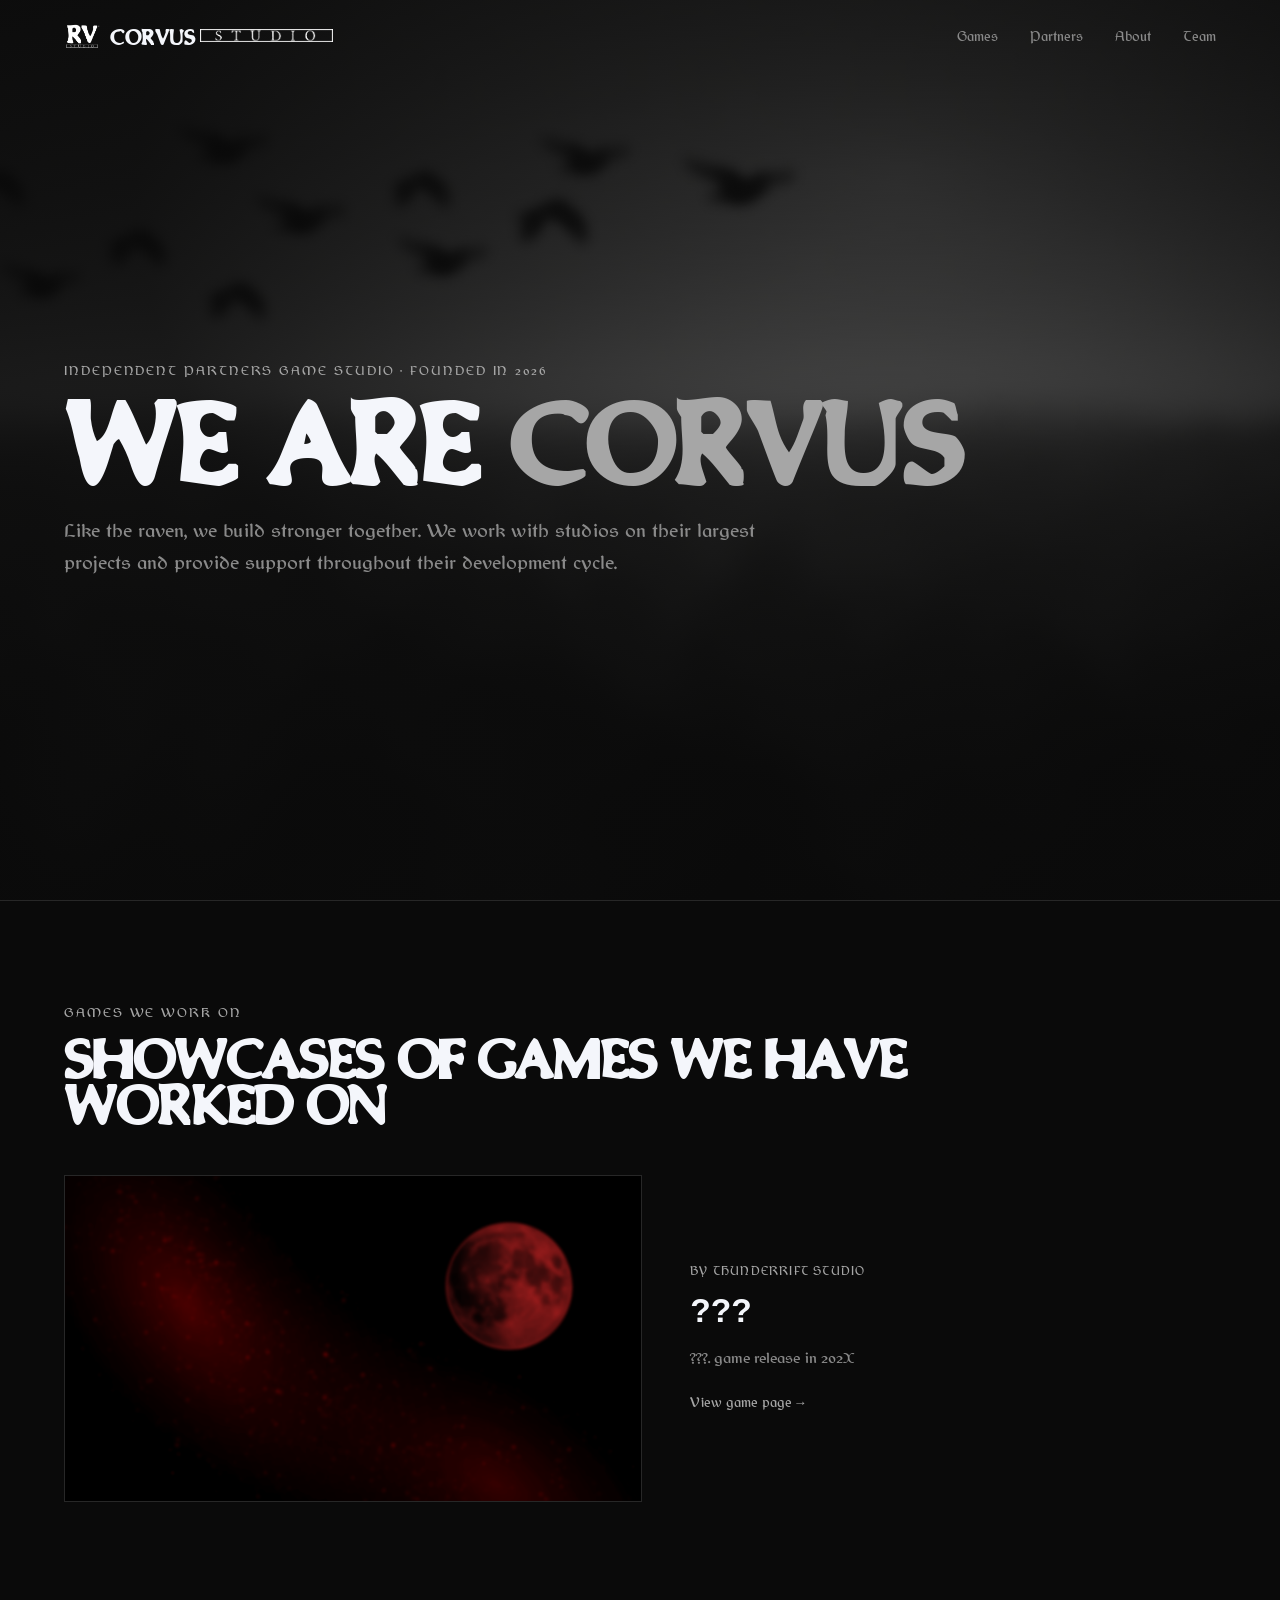
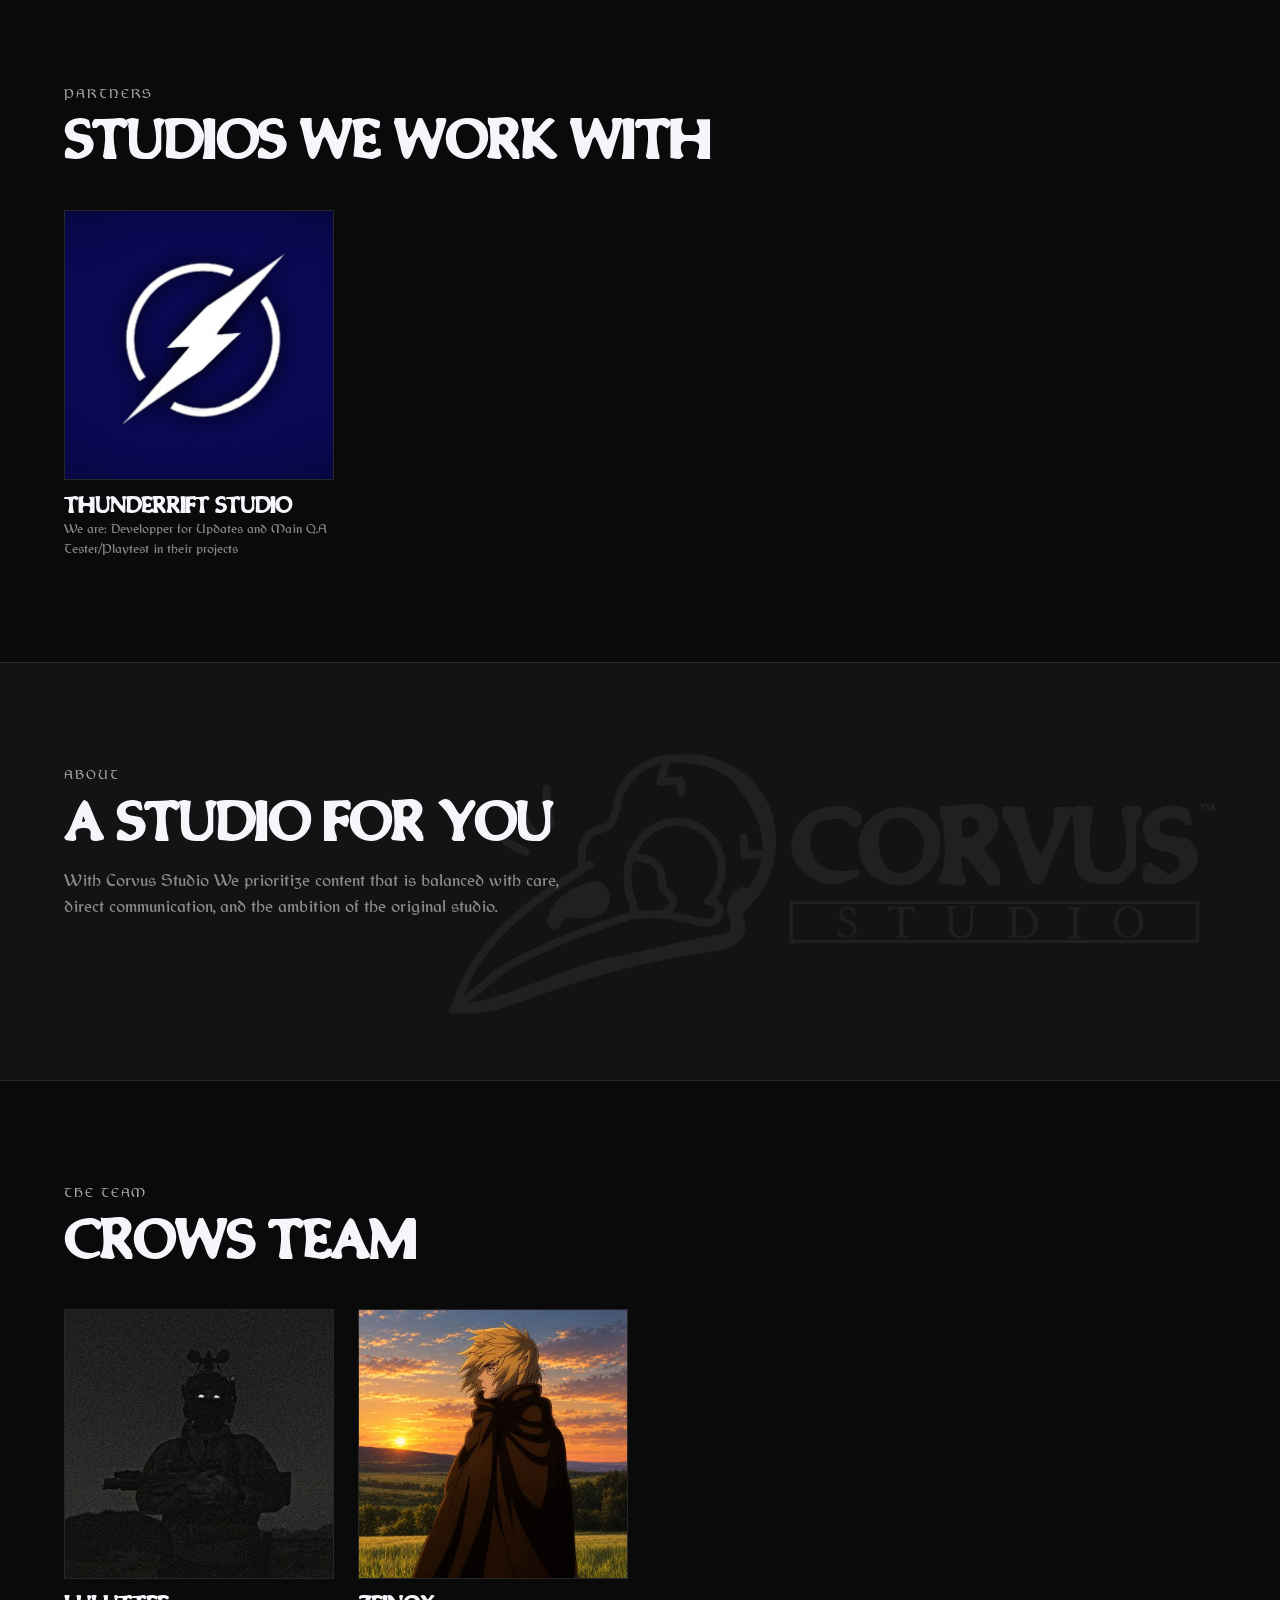
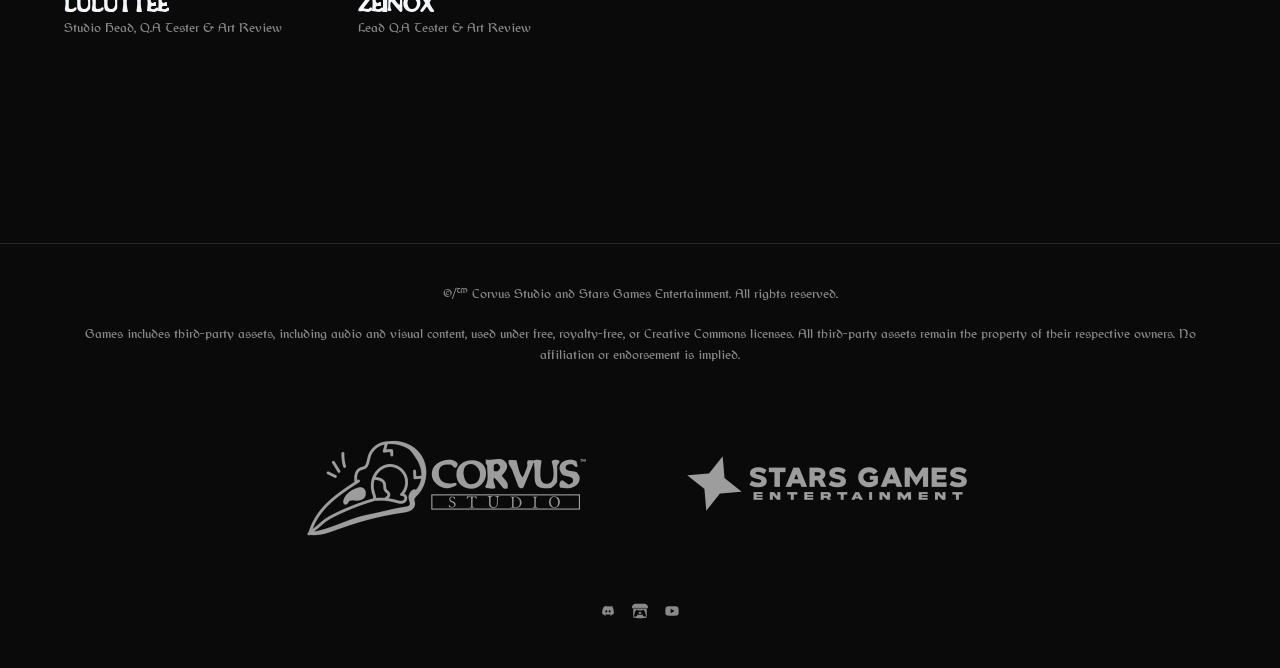
<file: index.html>
<!DOCTYPE html>
<html lang="en">
<head>
<meta charset="UTF-8">
<meta name="viewport" content="width=device-width, initial-scale=1.0">
<title>Corvus Studio - Official</title>
<meta name="description" content="Corvus Studio, an independent partners video game studio by StarsGames Entertainment.">

<link rel="stylesheet" href="css/style.css">
<link rel="icon" href="img/logo.png" type="image/png">
</head>
<body>

<a class="skip-link" href="#main-content">Skip to main content</a>

<!-- Top anchor, used by the logo for "back to top" -->
<div id="top"></div>

<header class="site-header" id="site-header">
  <div class="header-inner">
    <a href="#top" class="logo-lockup" aria-label="Corvus Studio — Back to top">
      <img src="img/logo.png" alt="" class="logo-mark" width="36" height="36">
      <span class="logo-text">
        <span class="logo-word">Corvus<img src="img/studiotext.png" alt="Studio" class="logo-studiotext"></span>
      </span>
    </a>

    <nav class="main-nav" aria-label="Main navigation">
      <a href="#games">Games</a>
      <a href="#parters">Partners</a>
      <a href="#about">About</a>
      <a href="#team">Team</a>
    </nav>

    <button class="nav-toggle" id="navToggle" aria-expanded="false" aria-controls="mobileNav" aria-label="Open menu">
      <span></span><span></span><span></span>
    </button>
  </div>

  <nav id="mobileNav" class="mobile-nav" aria-label="Mobile navigation">
    <a href="#games">Games</a>
    <a href="#parters">Parters</a>
    <a href="#about">About</a>
    <a href="#team">Team</a>
  </nav>
</header>

<main id="main-content">

  <!-- ================= HERO ================= -->
  <section class="hero">
    <video class="hero-video" autoplay muted loop playsinline poster="img/hero-poster.jpg" aria-hidden="true">
      <source src="img/hero-bg.mp4" type="video/mp4">
    </video>
    <div class="hero-video-overlay" aria-hidden="true"></div>

    <div class="hero-content">
      <p class="eyebrow">Independent Partners Game Studio · Founded in 2026</p>
      <h1 class="hero-title">We are<span class="accent"> Corvus</span><br></h1>
      <p class="hero-sub">Like the raven, we build stronger together. We work with studios on their largest projects and provide support throughout their development cycle.</p>
      <div class="hero-actions">
      </div>
    </div>

  </section>

  <!-- ================= GAMES ================= -->
  <section class="games" id="games">
    <div class="section-head">
      <p class="eyebrow">Games we work on</p>
      <h2>Showcases of games we have worked on</h2>
    </div>

    <article class="game-card">
      <div class="game-media">
        <img src="img/game1.png" alt="??? game preview" loading="lazy">
      </div>
      <div class="game-info">
        <p class="game-tag">By ThunderRift Studio</p>
        <h3>???</h3>
        <p>???. game release in 202X</p>
        <a href="https://thunderrift-sudio.itch.io/" class="link-arrow">View game page →</a>
      </div>
    </article>

  <!-- ================= Parters ================= -->
  <section class="team" id="parters">
    <div class="section-head">
      <p class="eyebrow">Partners</p>
      <h2>Studios we work with</h2>
    </div>

    <div class="team-grid">
      <article class="team-card">
        <img src="img/partners1.png" alt="PFP of ThunderRift" loading="lazy">
        <h3>ThunderRift Studio</h3>
        <p class="team-role">We are: Developper for Updates and Main Q.A Tester/Playtest in their projects</p>
      </article>
    </div>
  </section>

  <!-- ================= ABOUT ================= -->
  <section class="about" id="about">
    <img src="img/logoalt.png" alt="" class="about-watermark" aria-hidden="true">
    <div class="about-inner">
      <p class="eyebrow">About</p>
      <h2>a Studio for you</h2>
      <p class="about-lead">With Corvus Studio We prioritize content that is balanced with care, direct communication, and the ambition of the original studio.</p>
    </div>
  </section>

  <!-- ================= TEAM ================= -->
  <section class="team" id="team">
    <div class="section-head">
      <p class="eyebrow">The team</p>
      <h2>Crows Team</h2>
    </div>

    <div class="team-grid">
      <article class="team-card">
        <img src="img/team2.png" alt="PFP of Luluttee" loading="lazy">
        <h3>Luluttee</h3>
        <p class="team-role">Studio Head, Q.A Tester &amp; Art Review</p>
      </article>
      <article class="team-card">
        <img src="img/team3.png" alt="PFP of Zeinox" loading="lazy">
        <h3>Zeinox</h3>
        <p class="team-role">Lead Q.A Tester &amp; Art Review</p>
      </article>
    </div>
  </section>

</main>

<!-- ================= FOOTER ================= -->
<footer class="site-footer">
  <div class="footer-inner">
    <p class="footer-copy">©/™ Corvus Studio and Stars Games Entertainment. All rights reserved.</p>
    <p class="footer-copy">Games includes third-party assets, including audio and visual content,
used under free, royalty-free, or Creative Commons licenses. All third-party assets remain the property of their respective owners.
No affiliation or endorsement is implied.</p>

    <ul class="studio-logos" aria-label="Our partner studios">
      <li><img src="img/studio1.png" alt="Partner studio logo 1" loading="lazy"></li>
      <li><img src="img/studio2.png" alt="Partner studio logo 2" loading="lazy"></li>
    </ul>

    <div class="footer-socials" aria-label="Social media">
      <a href="https://discord.gg/MJ3hh37nez" aria-label="Discord"><svg viewBox="0 0 24 24" width="16" height="16" aria-hidden="true"><path fill="currentColor" d="M20.3 5.4A18 18 0 0 0 15.9 4l-.3.6a13 13 0 0 1 3.7 1.4 15 15 0 0 0-11.9 0A13 13 0 0 1 11 4.6L10.7 4a18 18 0 0 0-4.4 1.4C3.6 9.1 3 12.7 3.3 16.3A17.9 17.9 0 0 0 8.3 19l.7-1.2a11.5 11.5 0 0 1-1.9-.9l.5-.4a13 13 0 0 0 8.8 0l.5.4a11.5 11.5 0 0 1-1.9.9l.7 1.2a17.9 17.9 0 0 0 5-2.7c.4-4.2-.6-7.7-2.4-11ZM9.5 14.4c-.8 0-1.5-.8-1.5-1.7s.7-1.7 1.5-1.7 1.5.8 1.5 1.7-.7 1.7-1.5 1.7Zm5 0c-.8 0-1.5-.8-1.5-1.7s.7-1.7 1.5-1.7 1.5.8 1.5 1.7-.7 1.7-1.5 1.7Z"/></svg></a>
      <a href="https://thunderrift-sudio.itch.io/" aria-label="Itch.io"><svg viewBox="0 0 24 24" width="16" height="16" aria-hidden="true"><path fill="currentColor" d="M3.13 1.338C2.08 1.96.02 4.328 0 4.95v1.03c0 1.303 1.22 2.45 2.325 2.45 1.33 0 2.436-1.102 2.436-2.41 0 1.308 1.07 2.41 2.4 2.41 1.328 0 2.362-1.102 2.362-2.41 0 1.308 1.137 2.41 2.466 2.41h.024c1.33 0 2.466-1.102 2.466-2.41 0 1.308 1.034 2.41 2.363 2.41 1.33 0 2.4-1.102 2.4-2.41 0 1.308 1.106 2.41 2.435 2.41C22.78 8.43 24 7.282 24 5.98V4.95c-.02-.62-2.082-2.99-3.13-3.612-3.253-.114-5.508-.134-8.87-.133-3.362 0-7.945.053-8.87.133zm6.376 6.477a2.74 2.74 0 0 1-.468.602c-.5.49-1.19.795-1.947.795a2.786 2.786 0 0 1-1.95-.795c-.182-.178-.32-.37-.446-.59-.127.222-.303.412-.486.59a2.788 2.788 0 0 1-1.95.795c-.092 0-.187-.025-.264-.052-.107 1.113-.152 2.176-.168 2.95v.005l-.006 1.167c.02 2.334-.23 7.564 1.03 8.85 1.952.454 5.545.662 9.15.663 3.605 0 7.198-.21 9.15-.664 1.26-1.284 1.01-6.514 1.03-8.848l-.006-1.167v-.004c-.016-.775-.06-1.838-.168-2.95-.077.026-.172.052-.263.052a2.788 2.788 0 0 1-1.95-.795c-.184-.178-.36-.368-.486-.59-.127.22-.265.412-.447.59a2.786 2.786 0 0 1-1.95.794c-.76 0-1.446-.303-1.948-.793a2.74 2.74 0 0 1-.468-.602 2.738 2.738 0 0 1-.463.602 2.787 2.787 0 0 1-1.95.794h-.16a2.787 2.787 0 0 1-1.95-.793 2.738 2.738 0 0 1-.464-.602zm-2.004 2.59v.002c.795.002 1.5 0 2.373.953.687-.072 1.406-.108 2.125-.107.72 0 1.438.035 2.125.107.873-.953 1.578-.95 2.372-.953.376 0 1.876 0 2.92 2.934l1.123 4.028c.832 2.995-.266 3.068-1.636 3.07-2.03-.075-3.156-1.55-3.156-3.025-1.124.184-2.436.276-3.748.277-1.312 0-2.624-.093-3.748-.277 0 1.475-1.125 2.95-3.156 3.026-1.37-.004-2.468-.077-1.636-3.072l1.122-4.027c1.045-2.934 2.545-2.934 2.92-2.934zM12 12.714c-.002.002-2.14 1.964-2.523 2.662l1.4-.056v1.22c0 .056.56.033 1.123.007.562.026 1.124.05 1.124-.008v-1.22l1.4.055C14.138 14.677 12 12.713 12 12.713z"/></svg></a>
      <a href="https://www.youtube.com/@CorvussStudio" aria-label="YouTube"><svg viewBox="0 0 24 24" width="16" height="16" aria-hidden="true"><path fill="currentColor" d="M22 12s0-3.1-.4-4.6a3 3 0 0 0-2.1-2.1C17.9 5 12 5 12 5s-5.9 0-7.5.3a3 3 0 0 0-2.1 2.1C2 8.9 2 12 2 12s0 3.1.4 4.6a3 3 0 0 0 2.1 2.1C6.1 19 12 19 12 19s5.9 0 7.5-.3a3 3 0 0 0 2.1-2.1c.4-1.5.4-4.6.4-4.6ZM10 15.3V8.7L15.8 12 10 15.3Z"/></svg></a>
    </div>
  </div>
</footer>

<a href="#top" class="back-to-top" id="backToTop" aria-label="Back to top">↑</a>

<script src="js/script.js"></script>
</body>
</html>
</file>
<file: css/style.css>
/* ============================================================
   CORVUS STUDIO — All rights reserved.
   ============================================================ */

@font-face {
  font-family: 'TR-Title';
  src: url('../fonts/title.ttf') format('truetype');
  font-weight: 400 700;
  font-style: normal;
  font-display: swap;
}
@font-face {
  font-family: 'TR-Brand';
  src: url('../fonts/thr.ttf') format('truetype');
  font-weight: 400 700;
  font-style: normal;
  font-display: swap;
}
@font-face {
  font-family: 'TR-Text';
  src: url('../fonts/text.ttf') format('truetype');
  font-weight: 400 700;
  font-style: normal;
  font-display: swap;
}
@font-face {
  font-family: 'TR-Mono';
  src: url('../fonts/mono.ttf') format('truetype');
  font-weight: 400 700;
  font-style: normal;
  font-display: swap;
}
@font-face {
  font-family: 'TR-Studio';
  src: url('../fonts/studio.ttf') format('truetype');
  font-weight: 400 700;
  font-style: normal;
  font-display: swap;
}

:root {
  --bg-void: #0a0a0a;
  --bg-panel: #131313;
  --bg-panel-2: #1a1a1a;
  --line: #272727;
  --storm-gray: #4a4a4a;
  --rift-blue: #a6a6a6;
  --rift-glow: #e8e8e8;
  --text-primary: #F4F6FB;
  --text-muted: #8a8a8a;

  --font-display: 'TR-Title', 'Arial Narrow', sans-serif;
  --font-body: 'TR-Text', -apple-system, 'Segoe UI', sans-serif;
  --font-mono: 'TR-Mono', 'Courier New', monospace;
  --font-brand: 'TR-Brand', 'Arial Narrow', sans-serif;

  --section-pad: clamp(4rem, 8vw, 8rem);
  --container-w: 1200px;
}

*, *::before, *::after { box-sizing: border-box; }
html { scroll-behavior: smooth; }
body {
  margin: 0;
  background-color: var(--bg-void);
  color: var(--text-primary);
  font-family: var(--font-body);
  font-size: 16px;
  line-height: 1.6;
  -webkit-font-smoothing: antialiased;
  position: relative;
}

body::before {
  content: '';
  position: fixed;
  inset: 0;
  z-index: -1;
  background-color: var(--bg-void);
  background-image: url('../img/bg-texture.jpg');
  background-repeat: no-repeat;
  background-position: center;
  background-size: 100% 100%;
}
img { max-width: 100%; display: block; }
a { color: inherit; text-decoration: none; }
h1, h2, h3 { font-family: var(--font-display); margin: 0; line-height: 1.1; }
p { margin: 0; }
ul { list-style: none; margin: 0; padding: 0; }
button { font-family: inherit; }

.skip-link {
  position: absolute;
  left: -999px;
  top: 0;
  background: var(--rift-blue);
  color: var(--bg-void);
  padding: .75rem 1.25rem;
  z-index: 200;
  font-family: var(--font-mono);
  font-size: .85rem;
}
.skip-link:focus { left: 1rem; top: 1rem; }

:focus-visible {
  outline: 2px solid var(--rift-blue);
  outline-offset: 3px;
}

.eyebrow {
  font-family: var(--font-mono);
  font-size: .8rem;
  letter-spacing: .15em;
  text-transform: uppercase;
  color: var(--rift-blue);
  margin: 0 0 .75rem;
}

.accent { color: var(--rift-blue); }

.section-head {
  max-width: var(--container-w);
  margin: 0 auto;
  padding: 0 1.5rem;
}
.section-head h2 {
  font-size: clamp(1.8rem, 3.5vw, 2.6rem);
  font-weight: 600;
  max-width: 40ch;
}

.btn {
  display: inline-flex;
  align-items: center;
  gap: .5rem;
  padding: .9rem 1.6rem;
  font-family: var(--font-mono);
  font-size: .85rem;
  letter-spacing: .04em;
  border-radius: 2px;
  transition: transform .15s ease, background .2s ease, border-color .2s ease;
}
.btn-primary {
  background: var(--rift-blue);
  color: var(--bg-void);
  font-weight: 500;
}
.btn-primary:hover { transform: translateY(-2px); background: var(--rift-glow); }
.btn-ghost {
  border: 1px solid var(--line);
  color: var(--text-primary);
}
.btn-ghost:hover { border-color: var(--rift-blue); transform: translateY(-2px); }

.link-arrow {
  font-family: var(--font-mono);
  font-size: .85rem;
  color: var(--rift-blue);
  display: inline-block;
  margin-top: 1.25rem;
  transition: gap .2s ease;
}
.link-arrow:hover { text-decoration: underline; }

.site-header {
  position: fixed;
  top: 0; left: 0; right: 0;
  z-index: 100;
  background: transparent;
  border-bottom: 1px solid transparent;
  transition: background .25s ease, border-color .25s ease;
}
.site-header.scrolled {
  background: rgba(10, 10, 10, 0.85);
  backdrop-filter: blur(10px);
  border-bottom: 1px solid var(--line);
}
.header-inner {
  max-width: var(--container-w);
  margin: 0 auto;
  padding: .9rem 1.5rem;
  display: flex;
  align-items: center;
  justify-content: space-between;
}

.logo-lockup {
  display: flex;
  align-items: center;
  gap: .65rem;
  padding: .25rem .25rem .25rem 0;
}
.logo-mark { flex-shrink: 0; }
.logo-text { display: flex; flex-direction: column; }
.logo-word {
  font-family: var(--font-brand);
  font-weight: 600;
  font-size: 1rem;
  letter-spacing: .03em;
  display: inline-flex;
  align-items: center;
}
.logo-word .accent { color: inherit; font-family: 'TR-Studio', 'Arial Narrow', sans-serif; }
.logo-studiotext {
  display: inline-block;
  height: 0.85em;
  width: auto;
  vertical-align: middle;
  margin-left: 0.3em;
  position: relative;
  top: -0.05em;
}

.main-nav { display: flex; gap: 2rem; }
.main-nav a {
  font-family: var(--font-mono);
  font-size: .85rem;
  color: var(--text-muted);
  transition: color .2s ease;
  margin-right: 0;
}
.main-nav a:not(:last-child) { margin-right: 2rem; }
.main-nav { gap: 0; }
.main-nav a:hover { color: var(--text-primary); }

.nav-toggle {
  display: none;
  flex-direction: column;
  justify-content: center;
  gap: 5px;
  width: 36px;
  height: 36px;
  background: transparent;
  border: none;
  cursor: pointer;
}
.nav-toggle span {
  display: block;
  height: 2px;
  background: var(--text-primary);
  transition: transform .2s ease, opacity .2s ease;
}
.nav-toggle[aria-expanded="true"] span:nth-child(1) { transform: translateY(7px) rotate(45deg); }
.nav-toggle[aria-expanded="true"] span:nth-child(2) { opacity: 0; }
.nav-toggle[aria-expanded="true"] span:nth-child(3) { transform: translateY(-7px) rotate(-45deg); }

.mobile-nav {
  display: none;
  flex-direction: column;
  padding: 0 1.5rem 1.5rem;
  gap: 1rem;
}
.mobile-nav a {
  font-family: var(--font-mono);
  font-size: .95rem;
  color: var(--text-muted);
  padding: .5rem 0;
  border-bottom: 1px solid var(--line);
}
.mobile-nav.open { display: flex; }

/* ─── Hero ──────────────────────────────────── */
.hero {
  position: relative;
  height: 100vh;       /* plein écran exact — scroll révèle la suite */
  min-height: 560px;   /* plancher pour les très petits écrans */
  display: flex;
  align-items: center;
  overflow: hidden;
  background: radial-gradient(ellipse at 70% 20%, #1a1a1a 0%, #0a0a0a 60%);
}

/* ─── Hero video background ─────────────────── */
.hero-video {
  position: absolute;
  inset: 0;
  width: 100%;
  height: 100%;
  object-fit: cover;
  z-index: 0;
}
.hero-video-overlay {
  position: absolute;
  inset: 0;
  z-index: 0;
  background: radial-gradient(ellipse at 70% 20%, rgba(22, 22, 22, 0.55) 0%, rgba(10, 10, 10, 0.88) 60%);
}


/* ─── Hero content ──────────────────────────── */
.hero-content {
  position: relative;
  z-index: 2;
  max-width: var(--container-w);
  margin: 0 auto;
  padding: 7rem 1.5rem 4rem;
  width: 100%;
}
.hero-title {
  font-size: clamp(2.6rem, 7vw, 5.5rem);
  font-weight: 700;
  letter-spacing: .01em;
  margin-bottom: 1.5rem;
}
.hero-sub {
  max-width: 76ch;
  color: var(--text-muted);
  font-size: 1.25rem;
  margin-bottom: 0.5rem;
}
.hero-actions { display: flex; gap: 1rem; flex-wrap: wrap; }

.games {
  padding: var(--section-pad) 0;
  border-top: 1px solid var(--line);
}
.games .section-head { margin-bottom: 3rem; }

.game-card {
  max-width: var(--container-w);
  margin: 0 auto 5rem;
  padding: 0 1.5rem;
  display: grid;
  grid-template-columns: 1.1fr 1fr;
  gap: 3rem;
  align-items: center;
}
.game-card:last-child { margin-bottom: 0; }
.game-card.reverse { direction: rtl; }
.game-card.reverse > * { direction: ltr; }

.game-media {
  border: 1px solid var(--line);
  overflow: hidden;
  background: var(--bg-panel);
}
.game-media img { width: 100%; height: auto; }

.game-tag {
  font-family: var(--font-mono);
  font-size: .75rem;
  letter-spacing: .1em;
  text-transform: uppercase;
  color: var(--rift-blue);
  margin-bottom: .75rem;
}
.game-info h3 {
  font-size: clamp(1.6rem, 3vw, 2.1rem);
  margin-bottom: 1rem;
}
.game-info p:not(.game-tag) { color: var(--text-muted); }

.about {
  position: relative;
  overflow: hidden;
  padding: var(--section-pad) 0;
  background: var(--bg-panel);
  border-top: 1px solid var(--line);
  border-bottom: 1px solid var(--line);
}
.about-watermark {
  position: absolute;
  right: -4%;
  left: auto;
  top: 50%;
  transform: translateY(-50%);
  height: 130%;
  width: auto;
  max-width: none;
  opacity: .06;
  z-index: 0;
  pointer-events: none;
  user-select: none;
}
.about-inner {
  position: relative;
  z-index: 1;
  max-width: var(--container-w);
  margin: 0 auto;
  padding: 0 1.5rem;
}
.about h2 {
  font-size: clamp(1.8rem, 3.5vw, 2.6rem);
  max-width: 22ch;
  margin-bottom: 1.5rem;
}
.about-lead {
  max-width: 62ch;
  color: var(--text-muted);
  font-size: 1.05rem;
  margin-bottom: 3.5rem;
}
.about-grid {
  display: grid;
  grid-template-columns: repeat(3, 1fr);
  gap: 2rem;
}
.about-item {
  border-top: 1px solid var(--line);
  padding-top: 1.25rem;
}
.about-num {
  font-family: var(--font-mono);
  color: var(--rift-blue);
  font-size: .9rem;
}
.about-item h3 {
  font-size: 1.1rem;
  margin: .5rem 0 .5rem;
  font-weight: 600;
}
.about-item p { color: var(--text-muted); font-size: .95rem; }

.team {
  padding: var(--section-pad) 0;
}
.team .section-head { margin-bottom: 3rem; }
.team-grid {
  max-width: var(--container-w);
  margin: 0 auto;
  padding: 0 1.5rem;
  display: grid;
  grid-template-columns: repeat(4, 1fr);
  gap: 1.5rem;
}
.team-card img {
  width: 100%;
  aspect-ratio: 1;
  object-fit: cover;
  margin-bottom: 1rem;
  border: 1px solid var(--line);
}
.team-card h3 { font-size: 1.05rem; font-weight: 600; margin-bottom: .25rem; }
.team-role { font-family: var(--font-mono); font-size: .8rem; color: var(--text-muted); }

.contact {
  padding: var(--section-pad) 0;
  background: var(--bg-panel);
  border-top: 1px solid var(--line);
  text-align: center;
}
.contact-inner {
  max-width: 620px;
  margin: 0 auto;
  padding: 0 1.5rem;
}
.contact h2 {
  font-size: clamp(1.8rem, 3.5vw, 2.6rem);
  margin-bottom: 1rem;
}
.contact-lead { color: var(--text-muted); margin-bottom: 2rem; }
.contact-email {
  font-family: var(--font-mono);
  font-size: 1.1rem;
  color: var(--rift-blue);
  border-bottom: 1px solid var(--rift-blue);
  padding-bottom: 2px;
}
.contact-email:hover { color: var(--rift-glow); border-color: var(--rift-glow); }

.socials {
  display: flex;
  justify-content: center;
  gap: 1.25rem;
  margin-top: 3rem;
}
.social-link {
  width: 44px; height: 44px;
  display: flex; align-items: center; justify-content: center;
  border: 1px solid var(--line);
  color: var(--text-muted);
  transition: color .2s ease, border-color .2s ease, transform .2s ease;
}
.social-link:hover { color: var(--rift-blue); border-color: var(--rift-blue); transform: translateY(-2px); }

.site-footer {
  border-top: 1px solid var(--line);
  padding: 2.5rem 0;
}
.footer-inner {
  max-width: var(--container-w);
  margin: 0 auto;
  padding: 0 1.5rem;
  display: flex;
  flex-direction: column;
  align-items: center;
  justify-content: center;
  gap: 1.25rem;
  text-align: center;
}
.footer-copy {
  font-family: var(--font-mono);
  font-size: .8rem;
  color: var(--text-muted);
}
.studio-logos {
  display: flex;
  align-items: center;
  justify-content: center;
  gap: 1.5rem;
  flex-wrap: wrap;
}
.studio-logos img {
  width: auto;
  height: auto;
  opacity: .6;
  filter: grayscale(1);
  transition: opacity .2s ease, filter .2s ease;
}
.studio-logos img:hover {
  opacity: 1;
  filter: grayscale(0);
}
.footer-socials { display: flex; gap: 1rem; }
.footer-socials a { color: var(--text-muted); }
.footer-socials a:hover { color: var(--rift-blue); }

.back-to-top {
  position: fixed;
  bottom: 2rem;
  right: 2rem;
  width: 44px;
  height: 44px;
  display: flex;
  align-items: center;
  justify-content: center;
  background: var(--bg-panel-2);
  border: 1px solid var(--line);
  color: var(--rift-blue);
  font-size: 1.1rem;
  z-index: 90;
  opacity: 0;
  visibility: hidden;
  transform: translateY(8px);
  transition: opacity .25s ease, transform .25s ease, visibility .25s;
}
.back-to-top.visible {
  opacity: 1;
  visibility: visible;
  transform: translateY(0);
}
.back-to-top:hover { border-color: var(--rift-blue); }

/* ─── Responsive ────────────────────────────── */
@media (max-width: 860px) {
  .main-nav { display: none; }
  .nav-toggle { display: flex; }
  .game-card { grid-template-columns: 1fr; }
  .game-card.reverse { direction: ltr; }
  .about-grid { grid-template-columns: 1fr; gap: 1.5rem; }
  .team-grid { grid-template-columns: repeat(2, 1fr); }
}

@media (max-width: 480px) {
  .hero-actions { flex-direction: column; align-items: flex-start; }
  .footer-inner { flex-direction: column; align-items: flex-start; }
}

/* ─── Reduced motion ────────────────────────── */
@media (prefers-reduced-motion: reduce) {
  html { scroll-behavior: auto; }
  .btn, .social-link, .back-to-top { transition: none; }
}

/* ============================================================
   PAGE TEMPLATE — styles réutilisables pour toutes les pages
   ============================================================ */
.page-hero {
  padding: calc(var(--section-pad) + 4rem) 0 var(--section-pad);
  max-width: var(--container-w);
  margin: 0 auto;
  padding-left: 1.5rem;
  padding-right: 1.5rem;
}

/* ─── Bloc titre + texte (copiable-collable) ─ */
.page-block {
  margin-bottom: 4rem;
  max-width: 860px;
}
.page-block:last-child { margin-bottom: 0; }

.page-block-title {
  font-family: var(--font-display); /* title.ttf */
  font-size: clamp(1.8rem, 4vw, 3rem);
  font-weight: 700;
  color: var(--text-primary);
  line-height: 1.1;
  margin: 0 0 1rem 0;
  text-align: left;
}

.page-block-title .accent { color: var(--rift-blue); }

.page-block-text {
  font-family: var(--font-body); /* text.ttf */
  font-size: 1.05rem;
  color: var(--text-muted);
  line-height: 1.7;
  margin: 0;
  text-align: left;
  max-width: 72ch;
}

.page-block-text + .page-block-text {
  margin-top: .85rem; /* plusieurs paragraphes empilés */
}

/* ─── Font Abriph (dédiée à la page anti-cheat) ─ */
@font-face {
  font-family: 'TR-Abriph';
  src: url('../fonts/abriph.ttf') format('truetype');
  font-weight: 400 700;
  font-style: normal;
  font-display: swap;
}

/* ─── Page Abriph ────────────────────────────── */
.abriph-banner {
  width: 100%;
  max-height: 480px;
  object-fit: cover;
  object-position: center;
  display: block;
  border-bottom: 1px solid var(--line);
}

.abriph-title {
  font-family: 'TR-Abriph', 'Arial Narrow', sans-serif;
  font-size: clamp(2.4rem, 6vw, 5rem);
  font-weight: 700;
  color: var(--text-primary);
  line-height: 1.05;
  margin: 0 0 1.25rem 0;
  text-align: left;
  letter-spacing: .02em;
}

.abriph-title .accent { color: var(--rift-blue); }
</file>
